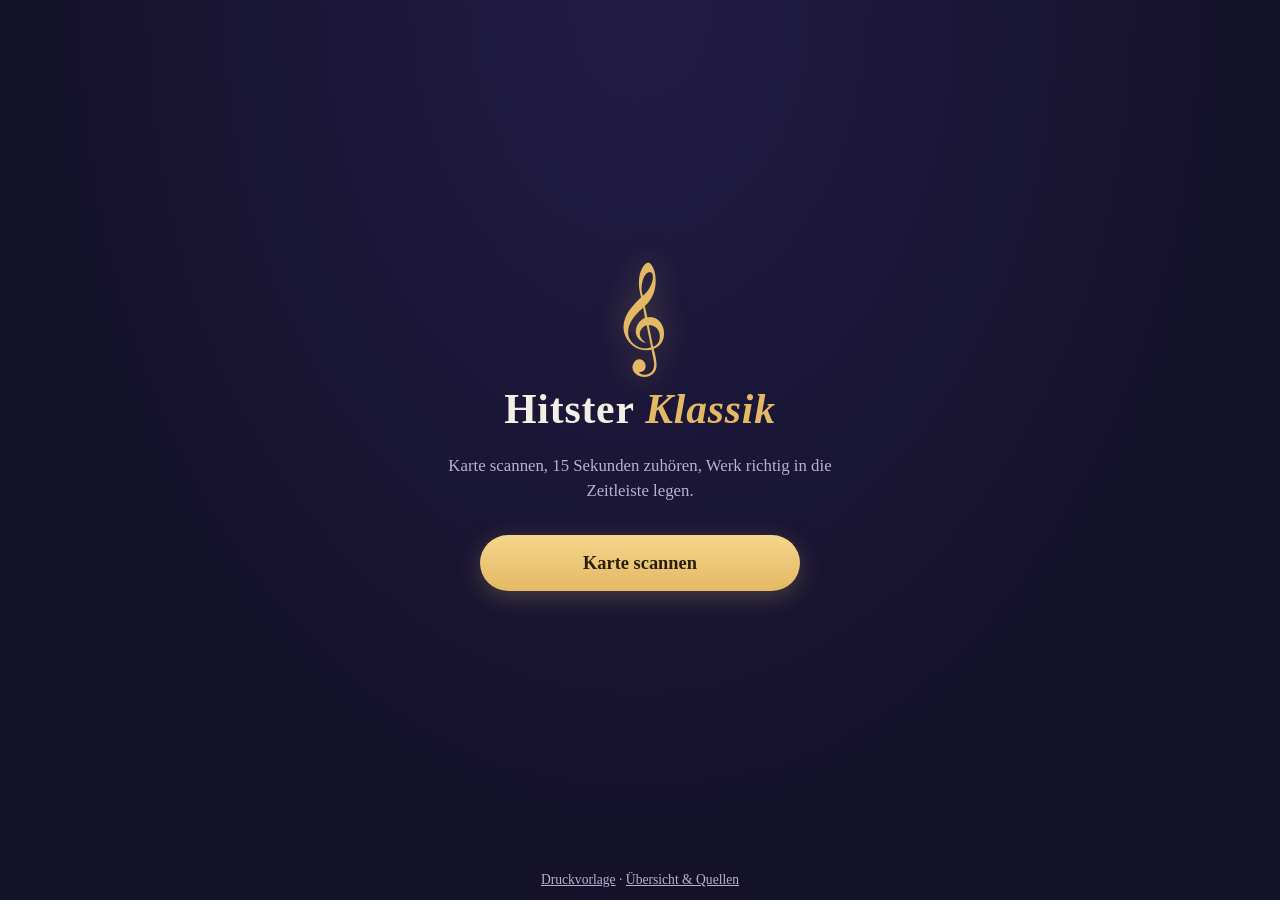
<file: site/index.html>
<!doctype html>
<html lang="de">
<head>
<meta charset="utf-8">
<meta name="viewport" content="width=device-width, initial-scale=1, viewport-fit=cover">
<meta name="theme-color" content="#14112a">
<meta name="apple-mobile-web-app-capable" content="yes">
<meta name="mobile-web-app-capable" content="yes">
<title>Hitster Klassik</title>
<link rel="icon" href="icon.svg" type="image/svg+xml">
<link rel="stylesheet" href="style.css">
</head>
<body>
<main>
  <!-- Start -->
  <section id="start" class="view aktiv">
    <div class="logo" aria-hidden="true">𝄞</div>
    <h1>Hitster <span>Klassik</span></h1>
    <p class="unter">Karte scannen, 15 Sekunden zuhören, Werk richtig in die Zeitleiste legen.</p>
    <button class="haupt" data-aktion="scannen">Karte scannen</button>
  </section>

  <!-- Scanner -->
  <section id="scanner" class="view">
    <div class="kamera">
      <video id="video" playsinline muted autoplay></video>
      <div class="rahmen" aria-hidden="true"></div>
    </div>
    <p class="hinweis" id="scan-hinweis">QR-Code der Karte in den Rahmen halten</p>
    <button class="zweit" data-aktion="abbrechen">Abbrechen</button>
  </section>

  <!-- Wiedergabe -->
  <section id="spieler" class="view">
    <p class="kartennr" id="kartennr"></p>
    <button id="play" class="play" aria-label="Abspielen">
      <svg viewBox="0 0 120 120" aria-hidden="true">
        <circle class="spur" cx="60" cy="60" r="54"/>
        <circle class="fortschritt" id="ring" cx="60" cy="60" r="54"/>
      </svg>
      <span class="symbol" id="symbol"></span>
    </button>
    <p class="status" id="status">Tippen zum Abspielen</p>
    <div class="reihe">
      <button class="zweit" data-aktion="nochmal">Nochmal</button>
      <button class="haupt" data-aktion="scannen">Nächste Karte</button>
    </div>
  </section>

  <!-- Fehler -->
  <section id="fehler" class="view">
    <div class="logo klein" aria-hidden="true">?</div>
    <p class="status" id="fehlertext"></p>
    <button class="haupt" data-aktion="scannen">Nochmal scannen</button>
  </section>
</main>
<footer>
  <a href="druck.html">Druckvorlage</a> · <a href="uebersicht.html">Übersicht &amp; Quellen</a>
</footer>
<script src="vendor/jsQR.js"></script>
<script src="app.js"></script>
</body>
</html>
</file>
<file: site/style.css>
:root {
  --bg: #14112a;
  --bg2: #221c45;
  --text: #f4efe4;
  --leise: #b9b2cf;
  --gold: #e3b964;
  --gold2: #f6d58d;
  --rot: #b4364f;
}

* { box-sizing: border-box; }

html, body { height: 100%; margin: 0; }

body {
  background: radial-gradient(ellipse at top, var(--bg2), var(--bg) 70%) fixed;
  background-color: var(--bg);
  color: var(--text);
  font-family: "Iowan Old Style", "Palatino Linotype", Palatino, Georgia, serif;
  display: flex;
  flex-direction: column;
  -webkit-tap-highlight-color: transparent;
  user-select: none;
}

main {
  flex: 1;
  display: flex;
  align-items: center;
  justify-content: center;
  padding: max(16px, env(safe-area-inset-top)) 16px 16px;
}

.view { display: none; width: 100%; max-width: 420px; text-align: center; }
.view.aktiv { display: flex; flex-direction: column; align-items: center; gap: 20px; }

.logo { font-size: 96px; line-height: 1; color: var(--gold); text-shadow: 0 0 30px rgba(227,185,100,.35); }
.logo.klein { font-size: 64px; }

h1 { font-size: 2.6rem; margin: 0; font-weight: 600; letter-spacing: .02em; }
h1 span { color: var(--gold); font-style: italic; }
.unter { color: var(--leise); margin: 0 0 12px; line-height: 1.5; font-size: 1.05rem; }

button {
  font: inherit;
  border: 0;
  cursor: pointer;
  border-radius: 999px;
  padding: 16px 28px;
  font-size: 1.15rem;
  min-height: 56px;
}
.haupt { background: linear-gradient(180deg, var(--gold2), var(--gold)); color: #2a1f05; font-weight: 600; box-shadow: 0 6px 24px rgba(227,185,100,.25); }
.zweit { background: rgba(255,255,255,.08); color: var(--text); border: 1px solid rgba(255,255,255,.18); }
button:active { transform: scale(.97); }
#start .haupt, #fehler .haupt { width: 100%; max-width: 320px; }

/* Scanner */
.kamera { position: relative; width: 100%; aspect-ratio: 1; border-radius: 24px; overflow: hidden; background: #000; }
.kamera video { width: 100%; height: 100%; object-fit: cover; display: block; }
.rahmen {
  position: absolute; inset: 15%;
  border-radius: 18px;
  box-shadow: 0 0 0 999px rgba(0,0,0,.35);
  border: 3px solid var(--gold);
  animation: puls 1.8s ease-in-out infinite;
}
@keyframes puls { 50% { border-color: var(--gold2); transform: scale(1.02); } }
.hinweis { color: var(--leise); margin: 0; min-height: 1.4em; }

/* Spieler */
.kartennr { color: var(--leise); letter-spacing: .15em; text-transform: uppercase; font-size: .85rem; margin: 0; }
.play {
  position: relative; width: 240px; height: 240px; padding: 0;
  background: radial-gradient(circle, #2e2660, #1b1638);
  box-shadow: 0 10px 50px rgba(0,0,0,.45), inset 0 0 0 1px rgba(255,255,255,.06);
}
.play svg { position: absolute; inset: 0; transform: rotate(-90deg); }
.play circle { fill: none; stroke-width: 6; }
.play .spur { stroke: rgba(255,255,255,.1); }
.play .fortschritt { stroke: var(--gold); stroke-linecap: round; transition: stroke-dashoffset .25s linear; }
.symbol {
  position: absolute; left: 50%; top: 50%;
  width: 0; height: 0;
  border-style: solid; border-width: 36px 0 36px 60px;
  border-color: transparent transparent transparent var(--gold2);
  transform: translate(-38%, -50%);
}
.play.spielt .symbol {
  width: 56px; height: 68px; border: 0;
  border-left: 20px solid var(--gold2); border-right: 20px solid var(--gold2);
  transform: translate(-50%, -50%);
}
.status { font-size: 1.25rem; margin: 0; min-height: 1.5em; }
.reihe { display: flex; gap: 12px; width: 100%; }
.reihe button { flex: 1; padding: 16px 12px; }

footer { text-align: center; padding: 12px 16px max(12px, env(safe-area-inset-bottom)); font-size: .85rem; color: var(--leise); }
footer a { color: var(--leise); }
body:not([data-ansicht="start"]) footer { visibility: hidden; }
</file>
